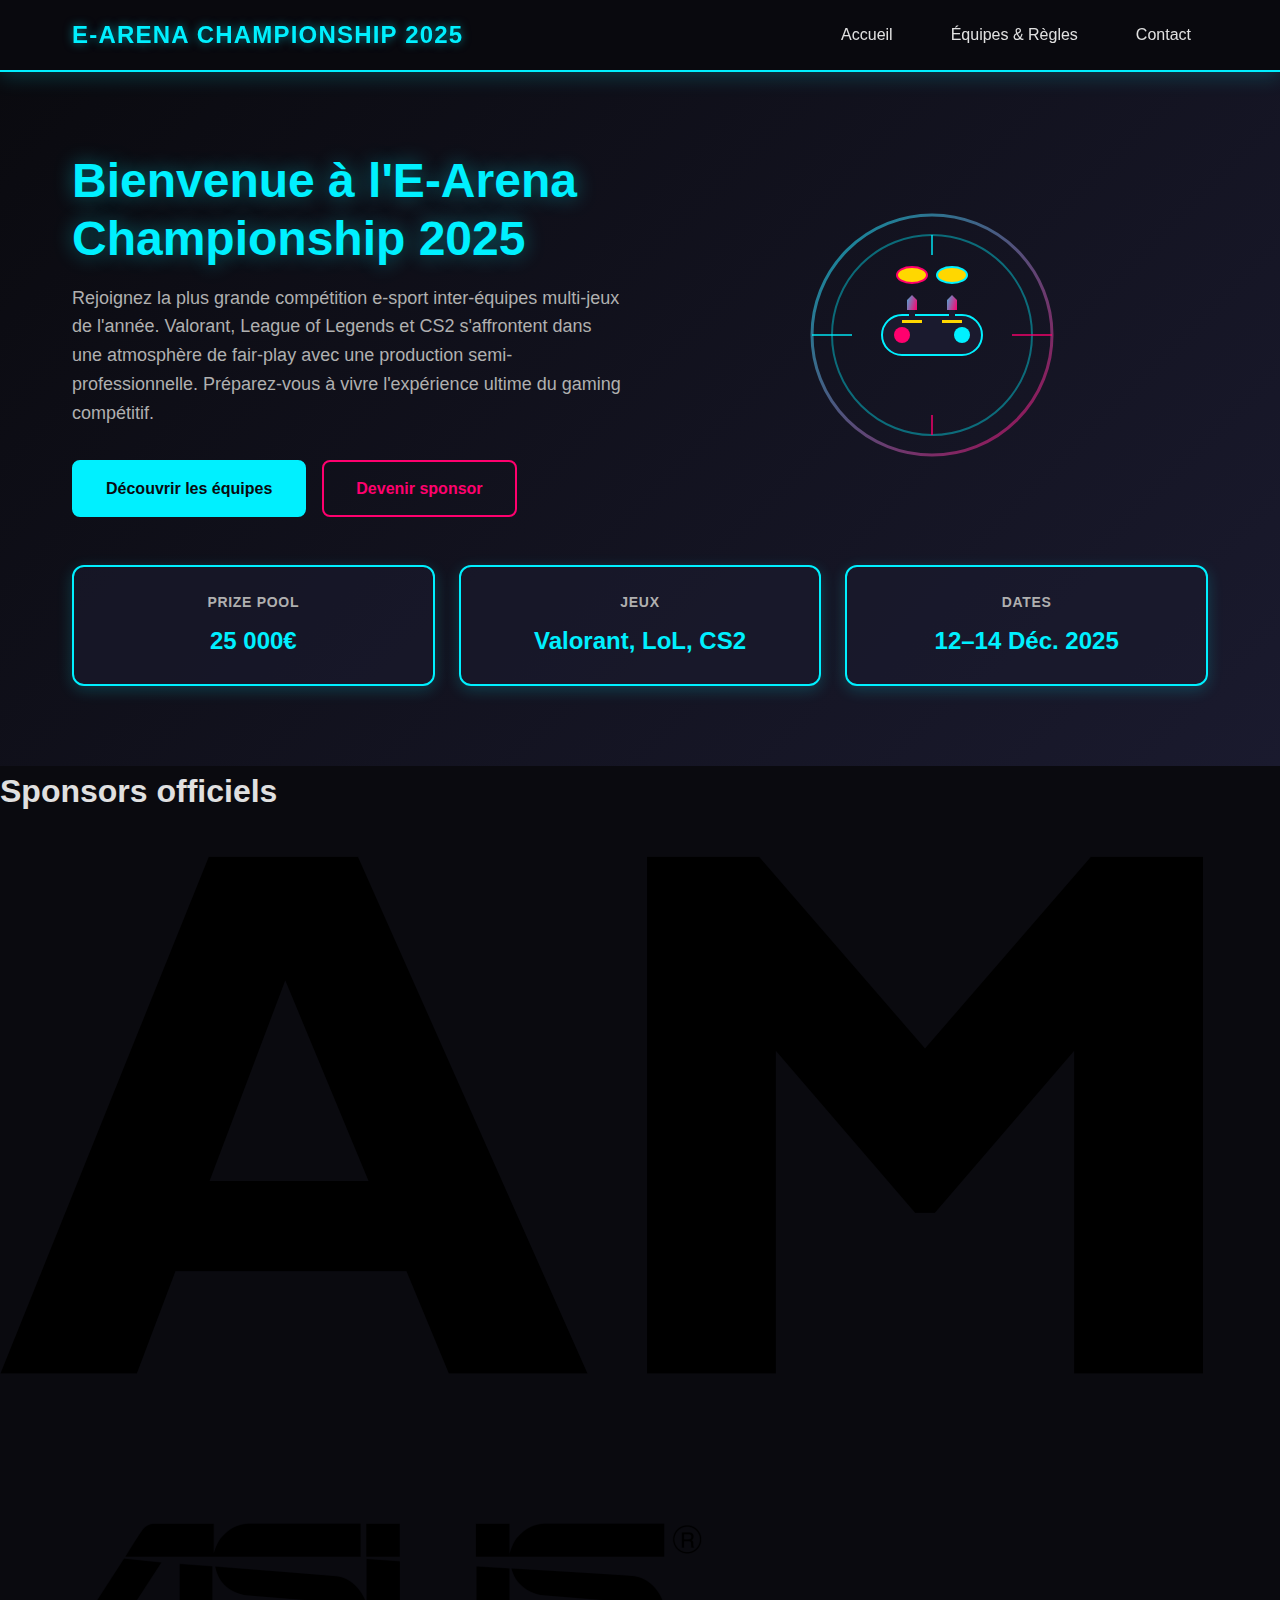
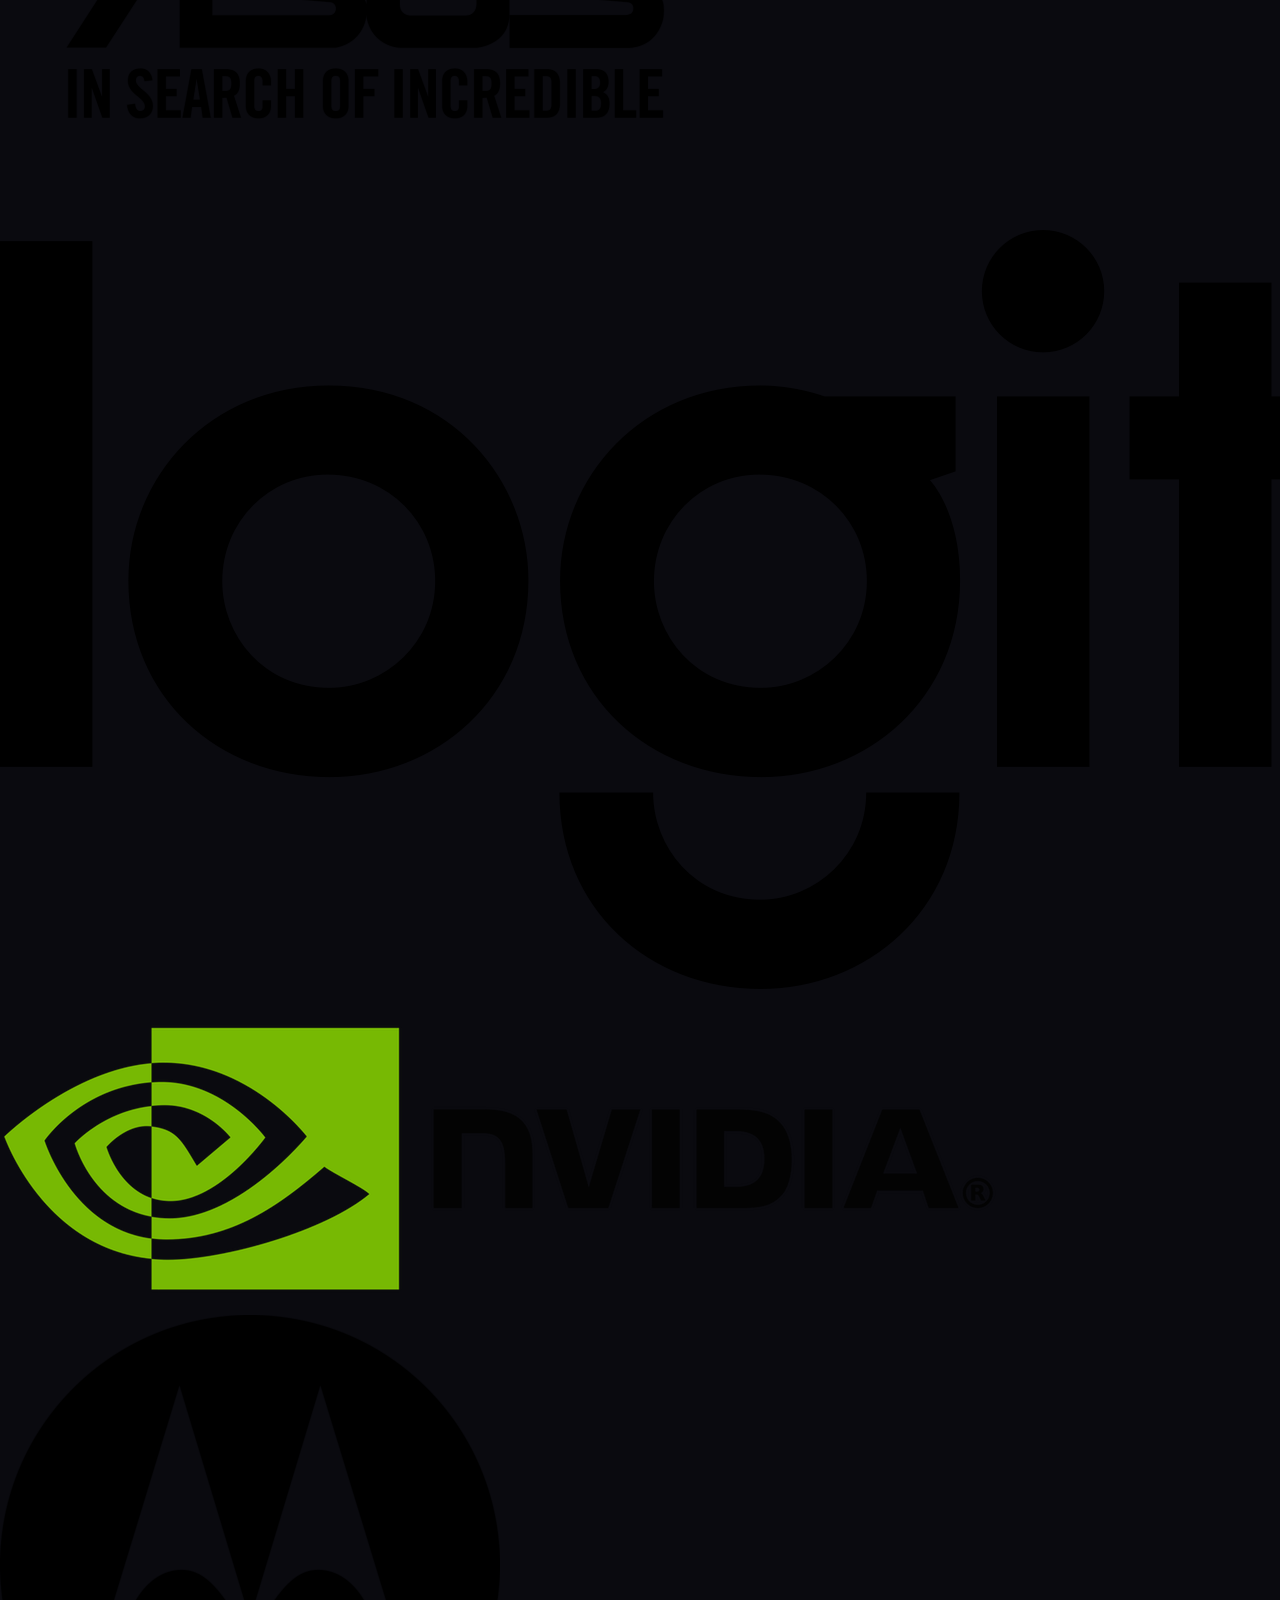
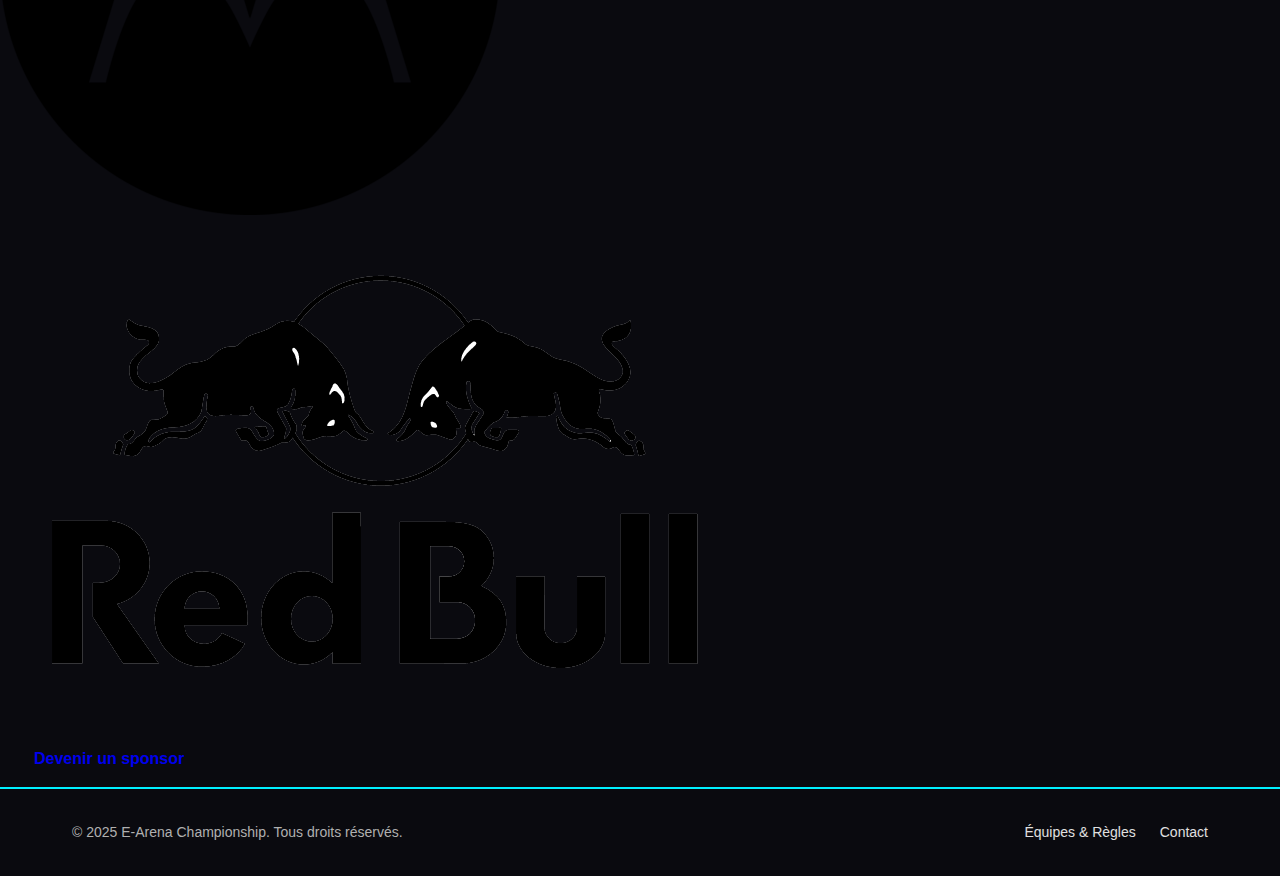
<file: index.html>
<!DOCTYPE html>
<html lang="fr">
<link>
  <meta charset="UTF-8">
  <meta name="viewport" content="width=device-width, initial-scale=1.0">
  <meta name="description" content="E-Arena Championship 2025 - Compétition e-sport inter-équipes multi-jeux avec 25 000€ de prize pool. Valorant, LoL, CS2.">
  <meta property="og:title" content="E-Arena Championship 2025">
  <meta property="og:description" content="Compétition e-sport inter-équipes multi-jeux avec esprit fair-play et production semi-pro">
  <meta property="og:type" content="website">
  <title>E-Arena Championship 2025 | Tournoi E-Sport</title>
  <link rel="stylesheet" href="styles.css">
  <link rel="icon" type="image/x-icon" href="accets/ICON.png">
</head>
<body>
  <a href="index.html" class="skip-link">Aller au contenu</a>

  <header class="header">
    <div class="container">
      <div class="header-content">
        <h1 class="logo">E-Arena Championship 2025</h1>
        <nav class="nav" aria-label="Navigation principale">
          <ul class="nav-list">
            <li><a href="index.html" class="nav-link">Accueil</a></li>
            <li><a href="teams.html" class="nav-link">Équipes & Règles</a></li>
            <li><a href="contact.html" class="nav-link">Contact</a></li>
          </ul>
        </nav>
      </div>
    </div>
  </header>

  <main id="main" tabindex="-1">
    <section id="home" class="hero">
      <div class="container">
        <div class="hero-content">
          <div class="hero-text">
            <h2 class="hero-title">Bienvenue à l'E-Arena Championship 2025</h2>
            <p class="hero-description">
              Rejoignez la plus grande compétition e-sport inter-équipes multi-jeux de l'année. 
              Valorant, League of Legends et CS2 s'affrontent dans une atmosphère de fair-play 
              avec une production semi-professionnelle. Préparez-vous à vivre l'expérience ultime du gaming compétitif.
            </p>
            <div class="hero-cta">
              <a href="teams.html" class="btn btn-primary">Découvrir les équipes</a>
              <a href="contact.html" class="btn btn-secondary">Devenir sponsor</a>
            </div>
          </div>
          <div class="hero-illustration">
            <svg viewBox="0 0 400 300" xmlns="http://www.w3.org/2000/svg" aria-hidden="true">
              <defs>
                <linearGradient id="neonGrad" x1="0%" y1="0%" x2="100%" y2="100%">
                  <stop offset="0%" style="stop-color:#00f0ff;stop-opacity:1" />
                  <stop offset="100%" style="stop-color:#ff006e;stop-opacity:1" />
                </linearGradient>
              </defs>

              <circle cx="200" cy="150" r="120" fill="none" stroke="url(#neonGrad)" stroke-width="3" opacity="0.6"/>
              <circle cx="200" cy="150" r="100" fill="none" stroke="#00f0ff" stroke-width="2" opacity="0.4"/>
                
              <rect x="150" y="130" width="100" height="40" rx="20" fill="#1a1a2e" stroke="#00f0ff" stroke-width="2"/>
              <circle cx="170" cy="150" r="8" fill="#ff006e"/>
              <circle cx="230" cy="150" r="8" fill="#00f0ff"/>
                
              <path d="M 180 90 L 180 110 L 175 115 L 175 125 L 185 125 L 185 115 L 180 110 Z" fill="url(#neonGrad)"/>
              <ellipse cx="180" cy="90" rx="15" ry="8" fill="#ffd700" stroke="#ff006e" stroke-width="2"/>
              <rect x="177" y="125" width="6" height="10" fill="#1a1a2e"/>
              <rect x="170" y="135" width="20" height="3" fill="#ffd700"/>
                
              <path d="M 220 90 L 220 110 L 215 115 L 215 125 L 225 125 L 225 115 L 220 110 Z" fill="url(#neonGrad)"/>
              <ellipse cx="220" cy="90" rx="15" ry="8" fill="#ffd700" stroke="#00f0ff" stroke-width="2"/>
              <rect x="217" y="125" width="6" height="10" fill="#1a1a2e"/>
              <rect x="210" y="135" width="20" height="3" fill="#ffd700"/>
                
              <line x1="80" y1="150" x2="120" y2="150" stroke="#00f0ff" stroke-width="2" opacity="0.7"/>
              <line x1="280" y1="150" x2="320" y2="150" stroke="#ff006e" stroke-width="2" opacity="0.7"/>
              <line x1="200" y1="50" x2="200" y2="70" stroke="#00f0ff" stroke-width="2" opacity="0.7"/>
              <line x1="200" y1="230" x2="200" y2="250" stroke="#ff006e" stroke-width="2" opacity="0.7"/>
            </svg>
          </div>
        </div>

        <div class="highlights">
          <article class="highlight-card">
            <h3 class="highlight-title">Prize Pool</h3>
            <p class="highlight-value">25 000€</p>
          </article>
          <article class="highlight-card">
            <h3 class="highlight-title">Jeux</h3>
            <p class="highlight-value">Valorant, LoL, CS2</p>
          </article>
          <article class="highlight-card">
            <h3 class="highlight-title">Dates</h3>
            <p class="highlight-value">12–14 Déc. 2025</p>
          </article>
        </div>
      </div>
    </section>
    <section id="Sponsors-officiels" class="sponsors">
        <h1>Sponsors officiels</h1>
        <ul class="sponsors-list">
            <li><img src="assets/amd.png" alt="AMD logo"></li>
            <li><img src="assets/asus.png" alt="ASUS logo"></li>
            <li><img src="assets/logitech.png" alt="LOGITECH logo"></li>
            <li><img src="assets/nvidia.png" alt="NVIDIA logo"></li>
            <li><img src="assets/motorola.png"  alt="MOTOROLA logo"></li>
            <li><img src="assets/redbull.png" alt="RED BULL LOGO"></li>
        </ul>
        <a href="contact.html#contact" class="btn">Devenir un sponsor</a>
    </section>
  </main>

  <footer class="footer">
    <div class="container">
      <div class="footer-content">
        <p class="footer-copyright">&copy; 2025 E-Arena Championship. Tous droits réservés.</p>
        <nav class="footer-nav" aria-label="Navigation secondaire">
          <a href="teams.html" class="footer-link">Équipes & Règles</a>
          <a href="contact.html" class="footer-link">Contact</a>
        </nav>
      </div>
    </div>
  </footer>
</body>
</html>
</file>
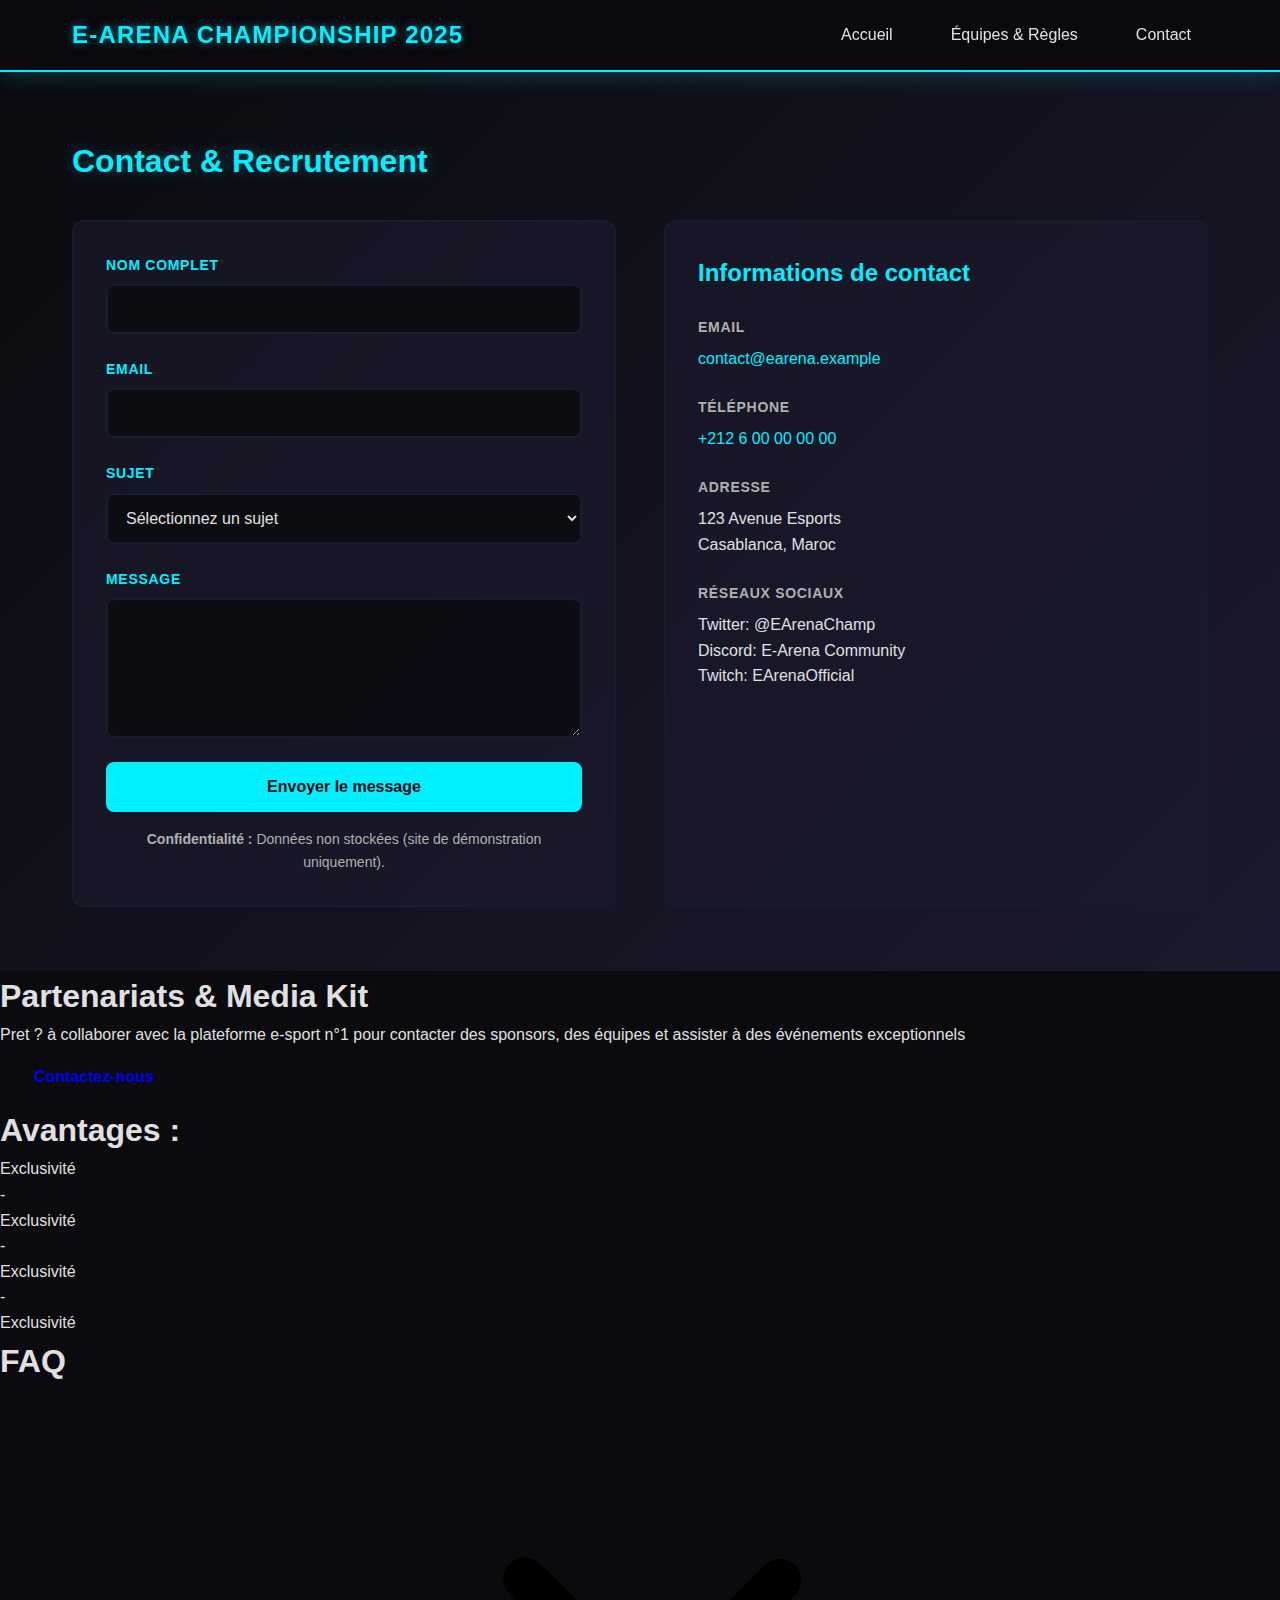
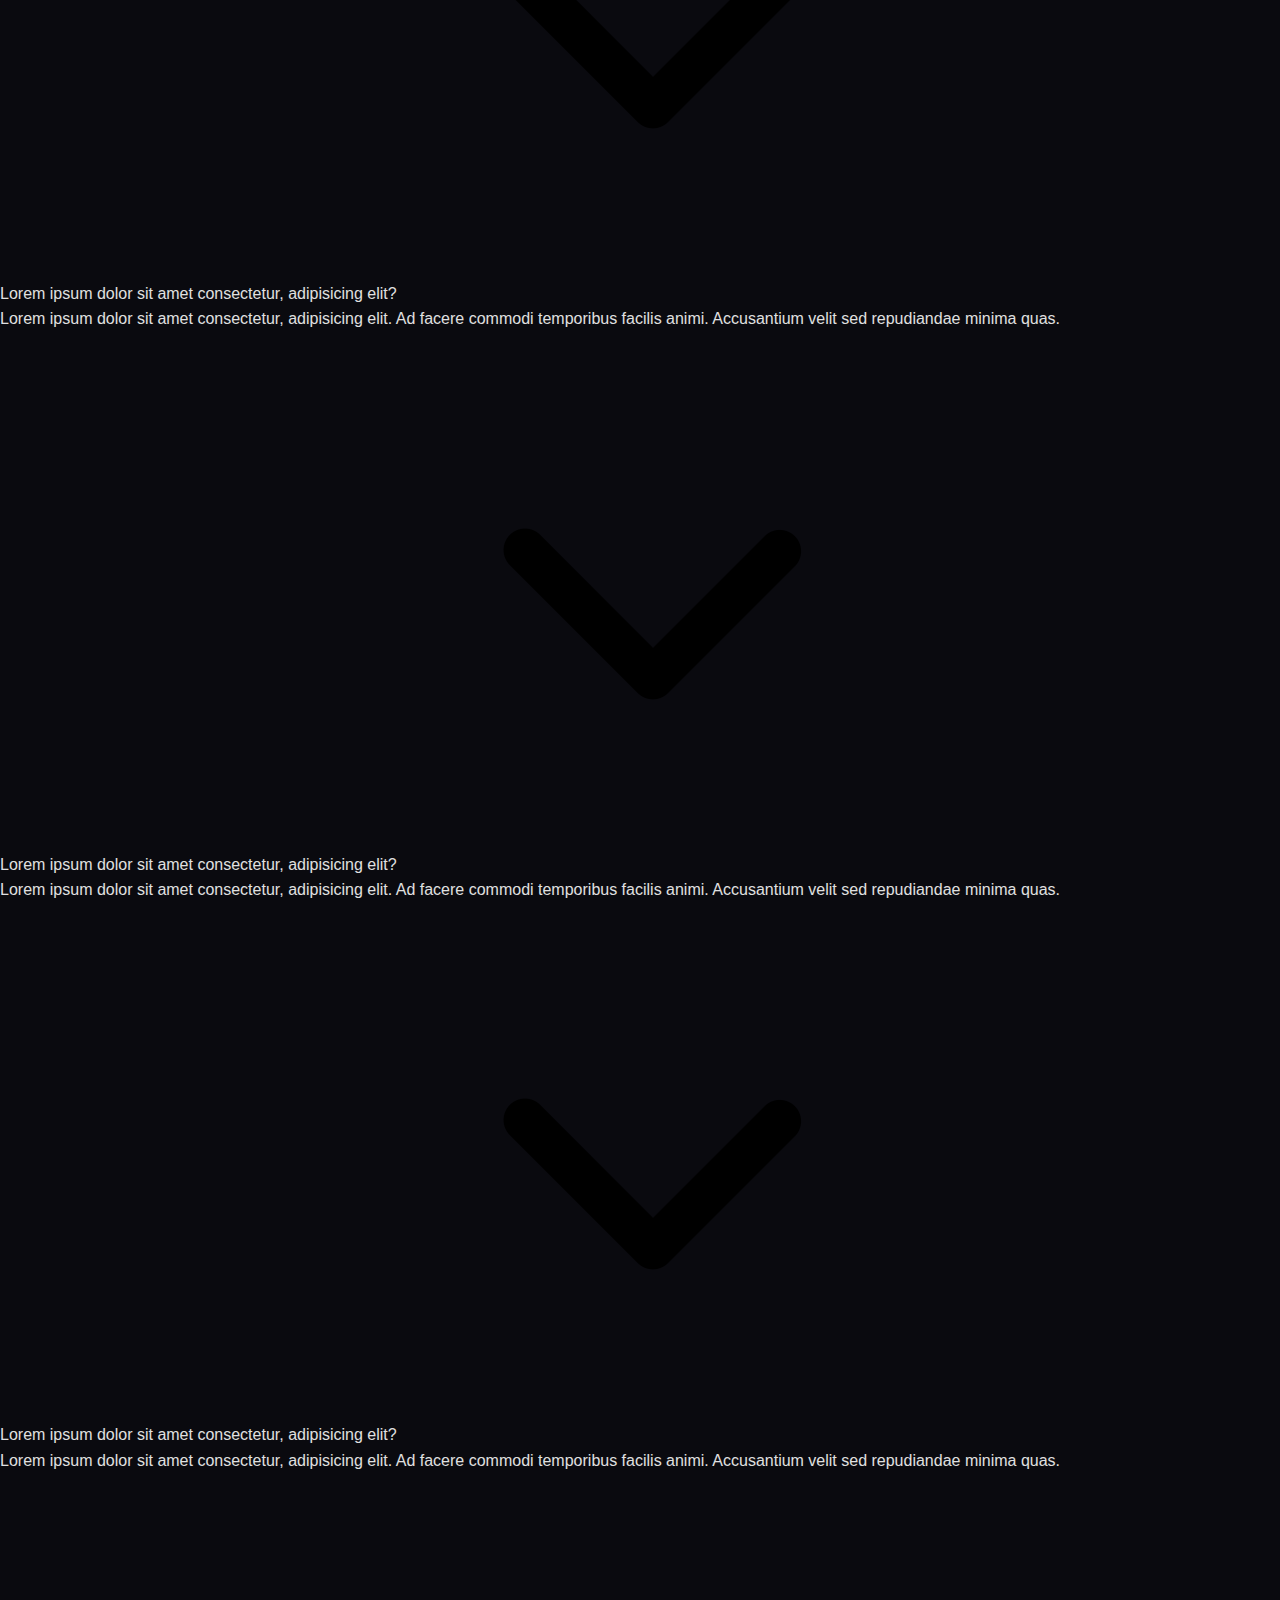
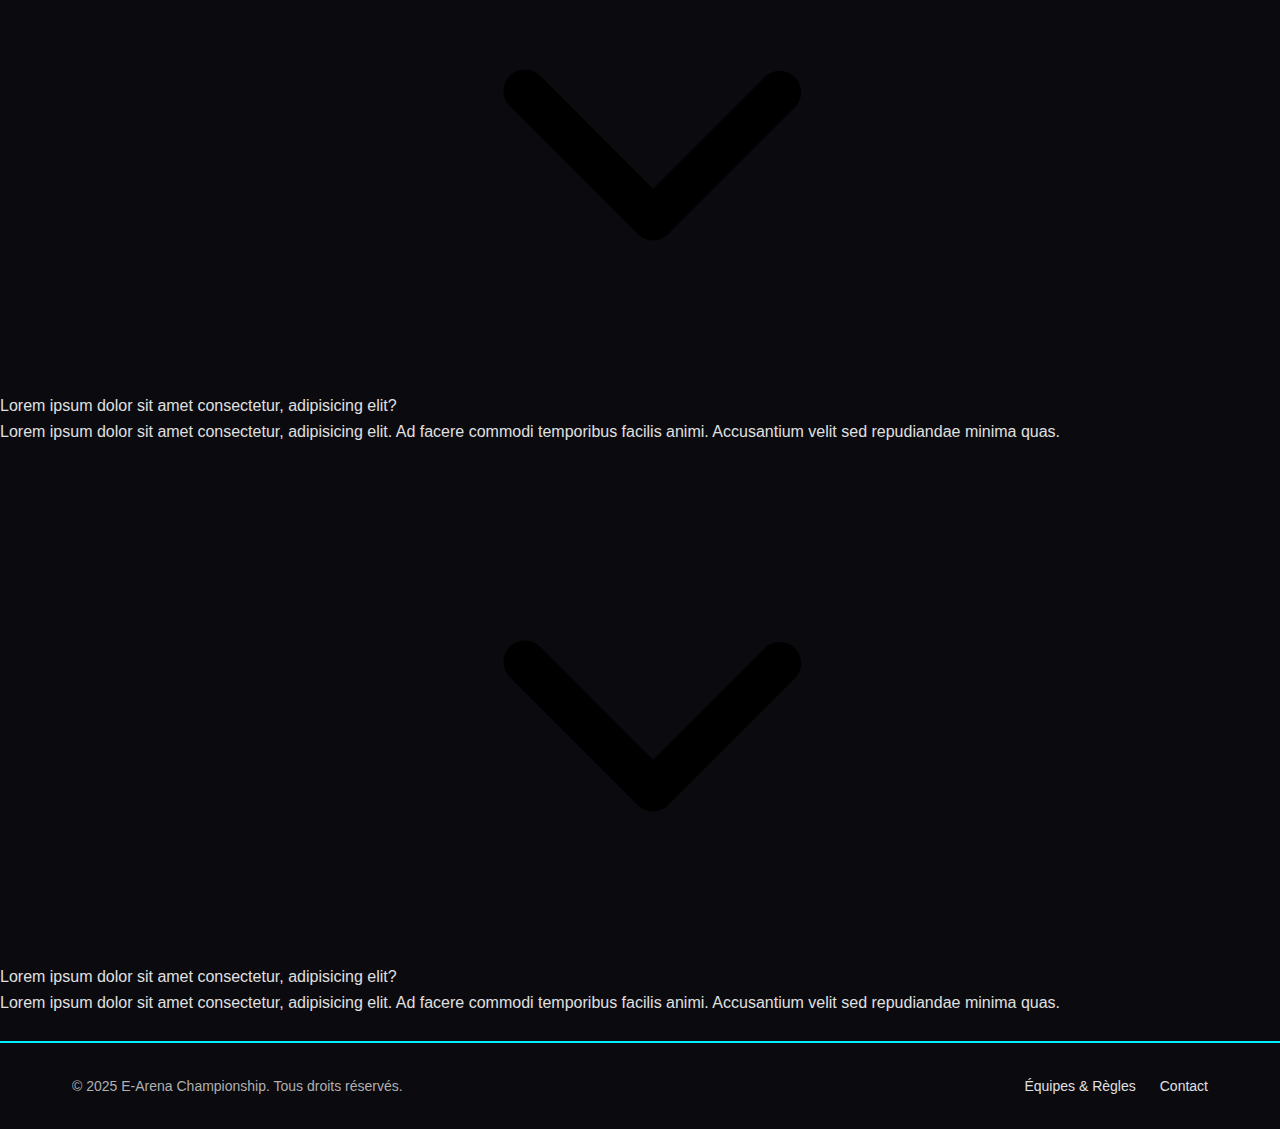
<file: contact.html>
<!DOCTYPE html>
<html lang="fr">
<head>
  <meta charset="UTF-8">
  <meta name="viewport" content="width=device-width, initial-scale=1.0">
  <meta name="description" content="E-Arena Championship 2025 - Compétition e-sport inter-équipes multi-jeux avec 25 000€ de prize pool. Valorant, LoL, CS2.">
  <meta property="og:title" content="E-Arena Championship 2025">
  <meta property="og:description" content="Compétition e-sport inter-équipes multi-jeux avec esprit fair-play et production semi-pro">
  <meta property="og:type" content="website">
  <title>E-Arena Championship 2025 | Tournoi E-Sport | Contact</title>
  <link rel="stylesheet" href="styles.css">
  <link rel="icon" type="image/x-icon" href="accets/ICON.png">
</head>
<body>
  <a href="index.html" class="skip-link">Aller au contenu</a>

  <header class="header">
    <div class="container">
      <div class="header-content">
        <h1 class="logo">E-Arena Championship 2025</h1>
        <nav class="nav" aria-label="Navigation principale">
          <ul class="nav-list">
            <li><a href="index.html" class="nav-link">Accueil</a></li>
            <li><a href="teams.html" class="nav-link">Équipes & Règles</a></li>
            <li><a href="contact.html" class="nav-link">Contact</a></li>
          </ul>
        </nav>
      </div>
    </div>
  </header>

  <main id="main" tabindex="-1">
    <section id="contact" class="contact-section">
      <div class="container">
        <h2 class="section-title">Contact & Recrutement</h2>
        
        <div class="contact-layout">
          <div class="contact-form-wrapper">
            <form class="contact-form" action="#" method="post">
              <div class="form-group">
                <label for="name" class="form-label">Nom complet</label>
                <input type="text" id="name" name="name" class="form-input" required>
              </div>

              <div class="form-group">
                <label for="email" class="form-label">Email</label>
                <input type="email" id="email" name="email" class="form-input" required>
              </div>

              <div class="form-group">
                <label for="subject" class="form-label">Sujet</label>
                <select id="subject" name="subject" class="form-select" required>
                  <option value="">Sélectionnez un sujet</option>
                  <option value="recrutement">Recrutement</option>
                  <option value="sponsoring">Sponsoring</option>
                  <option value="info">Info Tournoi</option>
                </select>
              </div>

              <div class="form-group">
                <label for="message" class="form-label">Message</label>
                <textarea id="message" name="message" class="form-textarea" rows="6" required></textarea>
              </div>

              <button type="submit" class="btn btn-primary btn-full">Envoyer le message</button>
            </form>

            <p class="privacy-notice">
              <strong>Confidentialité :</strong> Données non stockées (site de démonstration uniquement).
            </p>
          </div>

          <div class="contact-info">
            <h3 class="contact-info-title">Informations de contact</h3>
            
            <div class="contact-item">
              <h4 class="contact-item-label">Email</h4>
              <p class="contact-item-value">
                <a href="mailto:contact@earena.example">contact@earena.example</a>
              </p>
            </div>

            <div class="contact-item">
              <h4 class="contact-item-label">Téléphone</h4>
              <p class="contact-item-value">
                <a href="tel:+212600000000">+212 6 00 00 00 00</a>
              </p>
            </div>

            <div class="contact-item">
              <h4 class="contact-item-label">Adresse</h4>
              <address class="contact-item-value">
                123 Avenue Esports<br>
                Casablanca, Maroc
              </address>
            </div>

            <div class="contact-item">
              <h4 class="contact-item-label">Réseaux sociaux</h4>
              <p class="contact-item-value">
                Twitter: @EArenaChamp<br>
                Discord: E-Arena Community<br>
                Twitch: EArenaOfficial
              </p>
            </div>
          </div>
        </div>
      </div>
    </section>

    <div class="bg">
    <section class="partenariats" id="Partenariats">    
      <div class="CTA">
        <div>
          <h1>Partenariats <span>&</span> Media Kit</h1>
          <p><span>Pret ?</span> à collaborer avec la plateforme e-sport n°1 pour contacter des sponsors, des équipes et assister à des événements exceptionnels</p>
          <a href="#contact" class="btn">Contactez-nous</a>
        </div>
        <div class="avantage" >
          <h1>Avantages <span>:</span></h1>
          <ul aria-label="liste des avantages acquis après colab">
            <li><p><span></span> Exclusivité</p></li>
            <li aria-hidden="true"><span>-</span></li>
            <li><p><span></span> Exclusivité</p></li>
            <li aria-hidden="true"><span>-</span></li>
            <li><p><span></span> Exclusivité</p></li>
            <li aria-hidden="true"><span>-</span></li>
            <li><p><span></span> Exclusivité</p></li>
          </ul>
        </div>
      </div>
    </section>

    <section class="FAQ" id="FAQ">
      <h1>FAQ</h1>
      <ul aria-label="list des questionss et reponses">
        <li>
          <div>
            <p>Lorem ipsum dolor sit amet consectetur, adipisicing elit?<span tabindex="0"><img src="assets/down.png" alt="arrow to slide the accordion"></span></p>
            <p>Lorem ipsum dolor sit amet consectetur, adipisicing elit. Ad facere commodi temporibus facilis animi. Accusantium velit sed repudiandae minima quas.</p>
          </div>
        </li>
        <li aria-hidden="true"><div class="line" ></div></li>
        <li>
          <div>
            <p>Lorem ipsum dolor sit amet consectetur, adipisicing elit?<span tabindex="0"><img src="assets/down.png" alt="arrow to slide the accordion"></span></p>
            <p>Lorem ipsum dolor sit amet consectetur, adipisicing elit. Ad facere commodi temporibus facilis animi. Accusantium velit sed repudiandae minima quas.</p>
          </div>
        </li>
        <li aria-hidden="true"><div class="line" ></div></li>
        <li>
          <div>
            <p>Lorem ipsum dolor sit amet consectetur, adipisicing elit?<span tabindex="0"><img src="assets/down.png" alt="arrow to slide the accordion"></span></p>
            <p>Lorem ipsum dolor sit amet consectetur, adipisicing elit. Ad facere commodi temporibus facilis animi. Accusantium velit sed repudiandae minima quas.</p>
          </div>
        </li>
        <li aria-hidden="true"><div class="line" ></div></li>
        <li>
          <div>
            <p >Lorem ipsum dolor sit amet consectetur, adipisicing elit?<span tabindex="0"><img src="assets/down.png" alt="arrow to slide the accordion"></span></p>
            <p>Lorem ipsum dolor sit amet consectetur, adipisicing elit. Ad facere commodi temporibus facilis animi. Accusantium velit sed repudiandae minima quas.</p>
          </div>
        </li>
        <li aria-hidden="true"><div class="line" ></div></li>
        <li>
          <div>
            <p >Lorem ipsum dolor sit amet consectetur, adipisicing elit?<span tabindex="0"><img src="assets/down.png" alt="arrow to slide the accordion"></span></p>
            <p>Lorem ipsum dolor sit amet consectetur, adipisicing elit. Ad facere commodi temporibus facilis animi. Accusantium velit sed repudiandae minima quas.</p>
          </div>
        </li>
        <li aria-hidden="true"><div class="line" ></div></li>
 
      </ul>
    </section>
  </div>
  </main>

  <footer class="footer">
    <div class="container">
      <div class="footer-content">
        <p class="footer-copyright">&copy; 2025 E-Arena Championship. Tous droits réservés. </p>
        <nav class="footer-nav" aria-label="Navigation secondaire">
          <a href="teams.html" class="footer-link">Équipes & Règles</a>
          <a href="contact.html" class="footer-link">Contact</a>
        </nav>
      </div>
    </div>
  </footer>
</body>
</html>
</file>
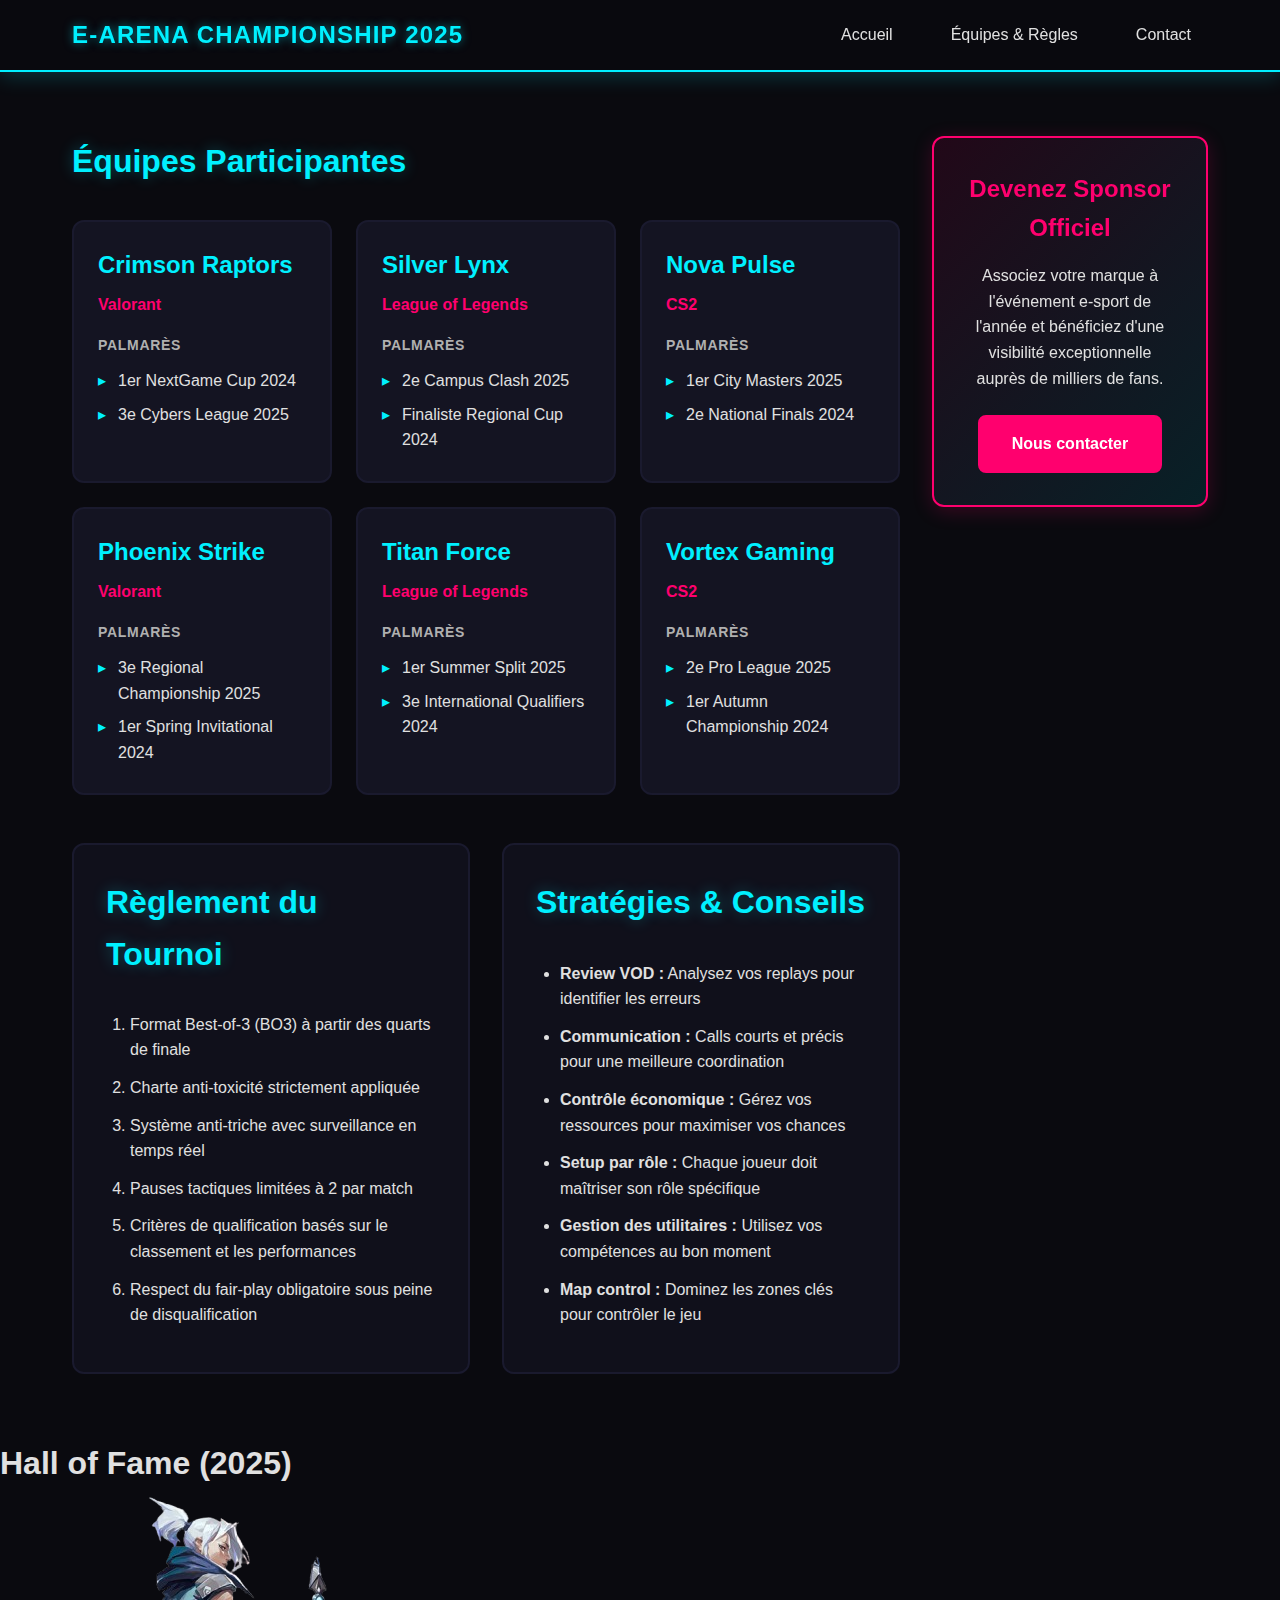
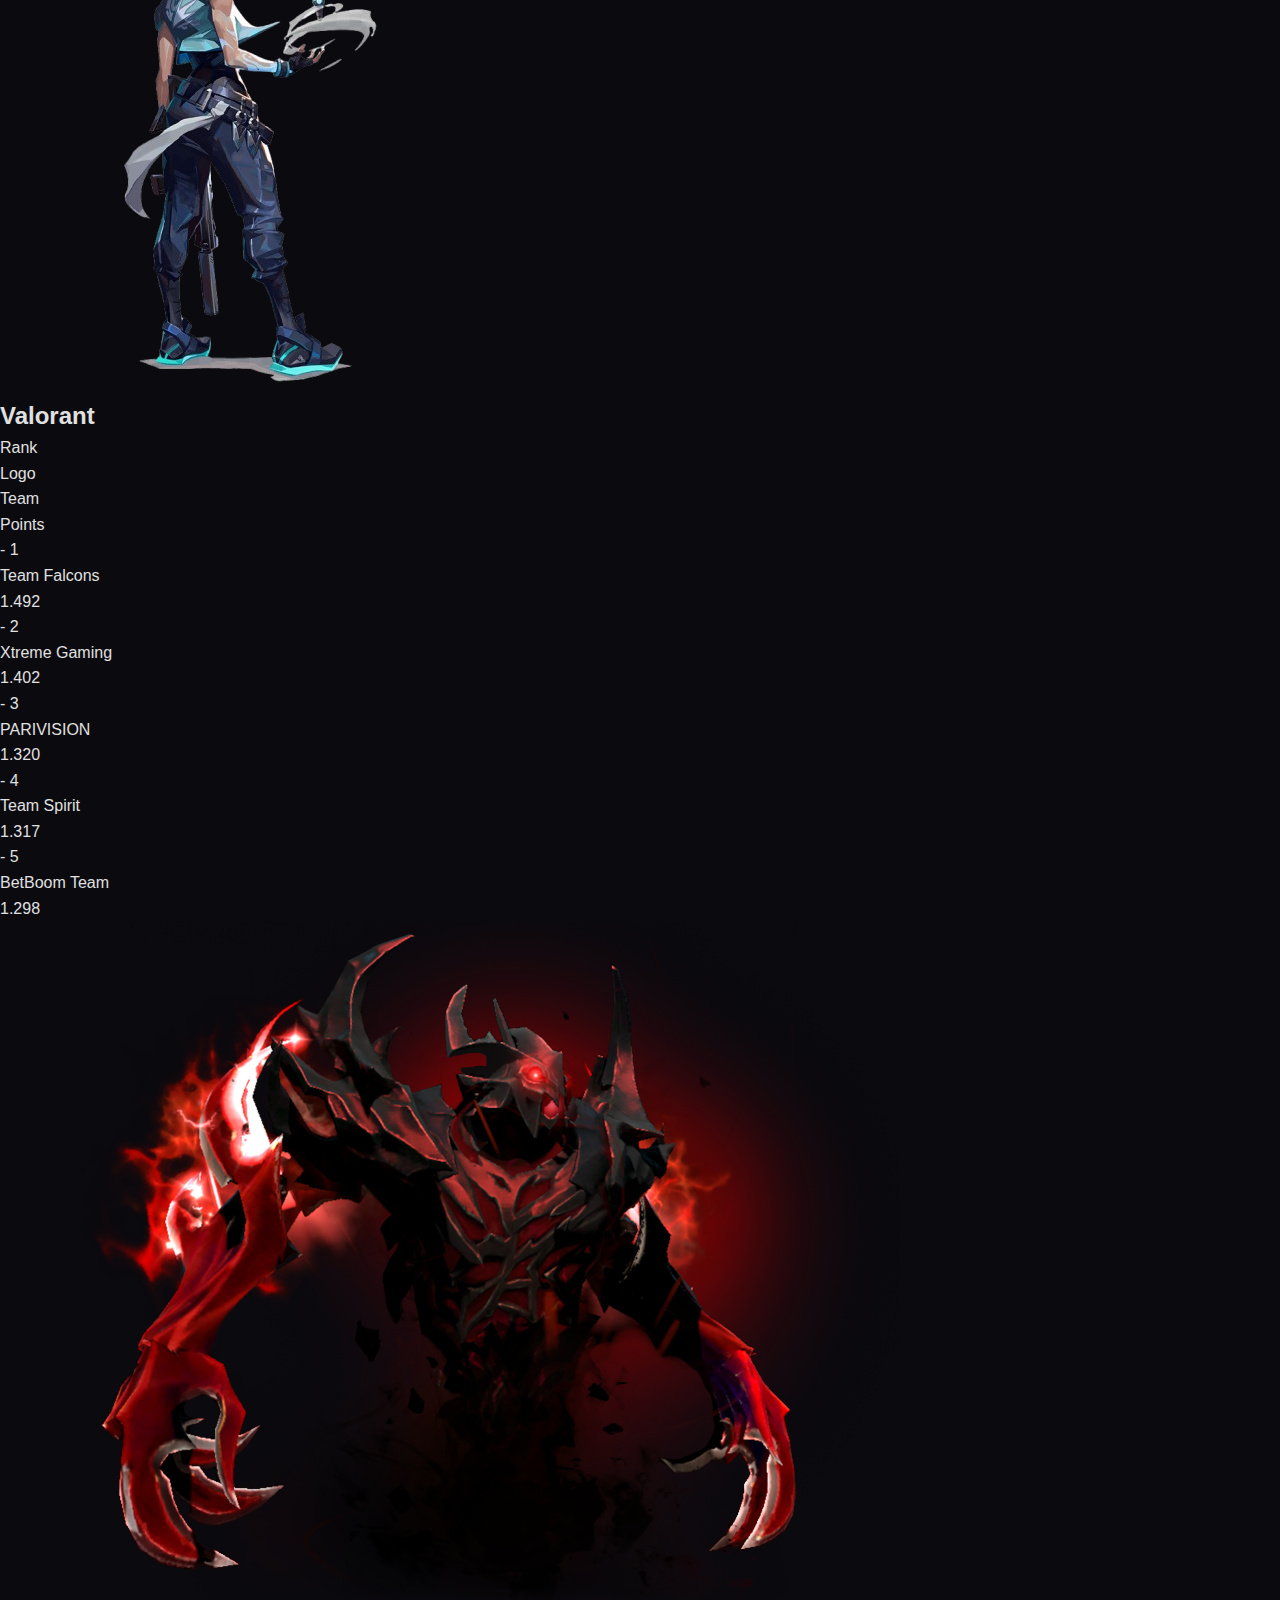
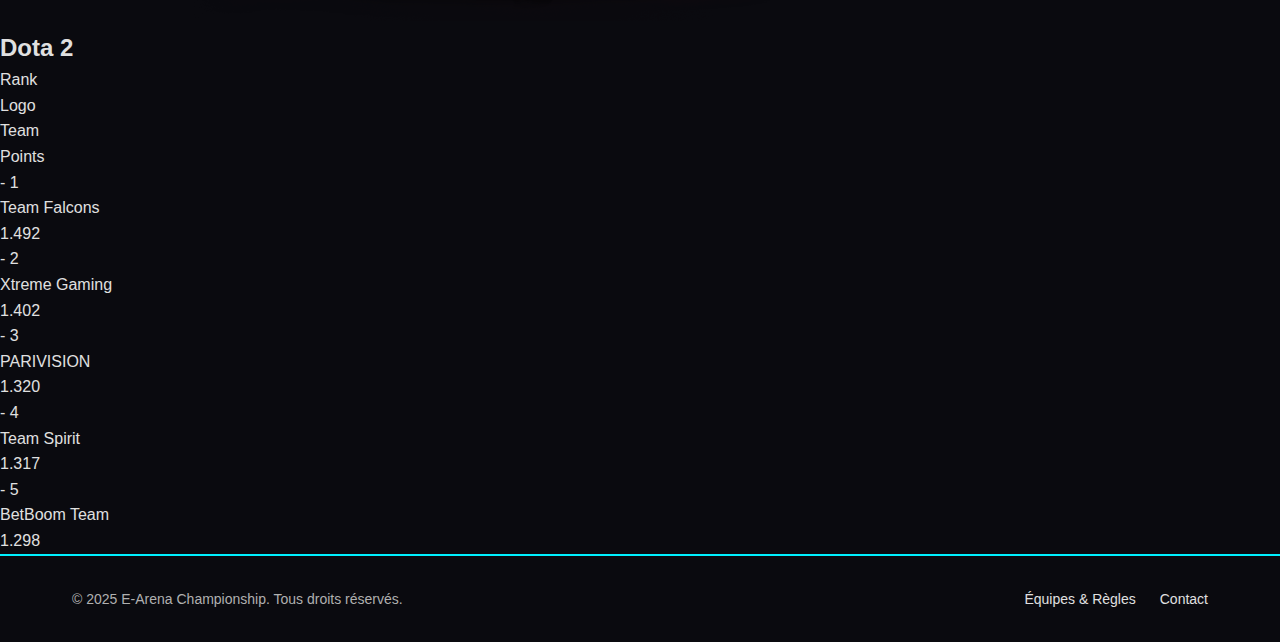
<file: teams.html>
<!DOCTYPE html>
<html lang="fr">
<head>
  <meta charset="UTF-8">
  <meta name="viewport" content="width=device-width, initial-scale=1.0">
  <meta name="description" content="E-Arena Championship 2025 - Compétition e-sport inter-équipes multi-jeux avec 25 000€ de prize pool. Valorant, LoL, CS2.">
  <meta property="og:title" content="E-Arena Championship 2025">
  <meta property="og:description" content="Compétition e-sport inter-équipes multi-jeux avec esprit fair-play et production semi-pro">
  <meta property="og:type" content="website">
  <title>E-Arena Championship 2025 | Tournoi E-Sport</title>
  <link rel="stylesheet" href="styles.css">
  <link rel="icon" type="image/x-icon" href="assets/ICON.png" >
</head>
<body>
  <a href="index.html" class="skip-link">Aller au contenu</a>

  <header class="header">
    <div class="container">
      <div class="header-content">
        <h1 class="logo">E-Arena Championship 2025</h1>
        <nav class="nav" aria-label="Navigation principale">
          <ul class="nav-list">
            <li><a href="index.html" class="nav-link">Accueil</a></li>
            <li><a href="teams.html" class="nav-link">Équipes & Règles</a></li>
            <li><a href="contact.html" class="nav-link">Contact</a></li>
          </ul>
        </nav>
      </div>
    </div>
  </header>

  <main id="main" tabindex="-1">
    <section id="teams" class="teams-section">
      <div class="container">
        <div class="teams-layout">
          <div class="teams-main">
            <h2 class="section-title">Équipes Participantes</h2>
            <div class="teams-grid">
              <article class="team-card">
                <h3 class="team-name">Crimson Raptors</h3>
                <p class="team-game">Valorant</p>
                <h4 class="team-achievements-title">Palmarès</h4>
                <ul class="team-achievements">
                  <li>1er NextGame Cup 2024</li>
                  <li>3e Cybers League 2025</li>
                </ul>
              </article>

              <article class="team-card">
                <h3 class="team-name">Silver Lynx</h3>
                <p class="team-game">League of Legends</p>
                <h4 class="team-achievements-title">Palmarès</h4>
                <ul class="team-achievements">
                  <li>2e Campus Clash 2025</li>
                  <li>Finaliste Regional Cup 2024</li>
                </ul>
              </article>

              <article class="team-card">
                <h3 class="team-name">Nova Pulse</h3>
                <p class="team-game">CS2</p>
                <h4 class="team-achievements-title">Palmarès</h4>
                <ul class="team-achievements">
                  <li>1er City Masters 2025</li>
                  <li>2e National Finals 2024</li>
                </ul>
              </article>

              <article class="team-card">
                <h3 class="team-name">Phoenix Strike</h3>
                <p class="team-game">Valorant</p>
                <h4 class="team-achievements-title">Palmarès</h4>
                <ul class="team-achievements">
                  <li>3e Regional Championship 2025</li>
                  <li>1er Spring Invitational 2024</li>
                </ul>
              </article>

              <article class="team-card">
                <h3 class="team-name">Titan Force</h3>
                <p class="team-game">League of Legends</p>
                <h4 class="team-achievements-title">Palmarès</h4>
                <ul class="team-achievements">
                  <li>1er Summer Split 2025</li>
                  <li>3e International Qualifiers 2024</li>
                </ul>
              </article>

              <article class="team-card">
                <h3 class="team-name">Vortex Gaming</h3>
                <p class="team-game">CS2</p>
                <h4 class="team-achievements-title">Palmarès</h4>
                <ul class="team-achievements">
                  <li>2e Pro League 2025</li>
                  <li>1er Autumn Championship 2024</li>
                </ul>
              </article>
            </div>

            <div class="rules-strategies">
              <div class="rules-block">
                <h2 class="section-title">Règlement du Tournoi</h2>
                <ol class="rules-list">
                  <li>Format Best-of-3 (BO3) à partir des quarts de finale</li>
                  <li>Charte anti-toxicité strictement appliquée</li>
                  <li>Système anti-triche avec surveillance en temps réel</li>
                  <li>Pauses tactiques limitées à 2 par match</li>
                  <li>Critères de qualification basés sur le classement et les performances</li>
                  <li>Respect du fair-play obligatoire sous peine de disqualification</li>
                </ol>
              </div>

              <div class="strategies-block">
                <h2 class="section-title">Stratégies & Conseils</h2>
                <ul class="strategies-list">
                  <li><strong>Review VOD :</strong> Analysez vos replays pour identifier les erreurs</li>
                  <li><strong>Communication :</strong> Calls courts et précis pour une meilleure coordination</li>
                  <li><strong>Contrôle économique :</strong> Gérez vos ressources pour maximiser vos chances</li>
                  <li><strong>Setup par rôle :</strong> Chaque joueur doit maîtriser son rôle spécifique</li>
                  <li><strong>Gestion des utilitaires :</strong> Utilisez vos compétences au bon moment</li>
                  <li><strong>Map control :</strong> Dominez les zones clés pour contrôler le jeu</li>
                </ul>
              </div>
            </div>
          </div>

          <aside class="sponsor-aside">
            <div class="sponsor-card">
              <h3 class="sponsor-title">Devenez Sponsor Officiel</h3>
              <p class="sponsor-text">
                Associez votre marque à l'événement e-sport de l'année et bénéficiez d'une visibilité exceptionnelle auprès de milliers de fans.
              </p>
              <a href="contact.html" class="btn btn-accent" style="margin: auto;">Nous contacter</a>
            </div>
          </aside>
        </div>
      </div>
    </section>
    <section id="Hall-of-Fame" class="hall">
      <h1>Hall of Fame<span class="year"> (2025)</span></h1>
      
      <div class="rank-devider">
        <div class="game-rank" id="valorant-rank" aria-label="valorant game partition">
            <img src="assets/valorant-ch.png" alt="valorant character">
            <h2>Valorant</h2>
          <ul class="rank-list" aria-label="valorant teams rank">
            <li>
              <div class="rank-details">
                <p class="rank-col">Rank</p>
                <p class="logo-col">Logo</p>
                <p class="team-col">Team </p>
                <p class="points-col">Points</p>
              </div>
            </li>
            <li>
              <div class="rank-details">
                <p aria-hidden="true"><span>- </span>1</p>
                <div class="round-logo"></div>
                <p aria-label="team name">Team Falcons</p>
                <p>1.492</p>
              </div>
            </li>
            <li>
              <div class="rank-details">
                <p aria-hidden="true"><span>- </span>2</p>
                <div class="round-logo"></div>
                <p aria-label="team name">Xtreme Gaming</p>
                <p>1.402</p>
              </div>
            </li>
            <li>
              <div class="rank-details">
                <p aria-hidden="true"><span>- </span>3</p>
                <div class="round-logo"></div>
                <p aria-label="team name">PARIVISION</p>
                <p>1.320</p>
              </div>
            </li>
            <li>
              <div class="rank-details">
                <p aria-hidden="true"><span>- </span>4</p>
                <div class="round-logo"></div>
                <p aria-label="team name">Team Spirit</p>
                <p>1.317</p>
              </div>
            </li>
            <li>
              <div class="rank-details">
                <p aria-hidden="true"><span>- </span>5</p>
                <div class="round-logo"></div>
                <p >BetBoom Team</p>
                <p>1.298</p>
              </div>
            </li>
          </ul>
        </div>
    
        <div class="game-rank" id="dota2-rank" aria-label="dota 2 game partition">
              <img src="assets/dota2-ch.png" alt="valorant character">
              <h2>Dota 2</h2>
            <ul class="rank-list" aria-label="dota 2 treams rank">
                <li>
                  <div class="rank-details">
                    <p class="rank-col">Rank</p>
                    <p class="logo-col">Logo</p>
                    <p class="team-col">Team</p>
                    <p class="points-col">Points</p>
                  </div>
                </li>
              <li>
                <div class="rank-details">
                  <p aria-hidden="true"><span>- </span>1</p>
                  <div class="round-logo" aria-label="team logo"></div>
                  <p >Team Falcons</p>
                  <p>1.492</p>
                </div>
              </li>
              <li>
                <div class="rank-details">
                  <p aria-hidden="true"><span>- </span>2</p>
                  <div class="round-logo" aria-label="team logo"></div>
                  <p >Xtreme Gaming</p>
                  <p>1.402</p>
                </div>
              </li>
              <li>
                <div class="rank-details">
                  <p aria-hidden="true"><span>- </span>3</p>
                  <div class="round-logo" aria-label="team logo"></div>
                  <p >PARIVISION</p>
                  <p>1.320</p>
                </div>
              </li>
              <li>
                <div class="rank-details">
                  <p aria-hidden="true"><span>- </span>4</p>
                  <div class="round-logo" aria-label="team logo"></div>
                  <p >Team Spirit</p>
                  <p>1.317</p>
                </div>
              </li>
              <li>
                <div class="rank-details">
                  <p aria-hidden="true"><span>- </span>5</p>
                  <div class="round-logo" aria-label="team logo"></div>
                  <p >BetBoom Team</p>
                  <p>1.298</p>
                </div>
              </li>
            </ul>
        </div>

      </div>
      </section>
  </main>

  <footer class="footer">
    <div class="container">
      <div class="footer-content">
        <p class="footer-copyright">&copy; 2025 E-Arena Championship. Tous droits réservés.</p>
        <nav class="footer-nav" aria-label="Navigation secondaire">
          <a href="teams.html" class="footer-link">Équipes & Règles</a>
          <a href="contact.html" class="footer-link">Contact</a>
        </nav>
      </div>
    </div>
  </footer>
</body>
</html>
</file>
<file: styles.css>
/* ===== RESET & BASE ===== */
* {
  margin: 0;
  padding: 0;
  box-sizing: border-box;
}

html {
  scroll-behavior: smooth;
}

body {
  font-family: -apple-system, BlinkMacSystemFont, "Segoe UI", Roboto, "Helvetica Neue", Arial, sans-serif;
  line-height: 1.6;
  color: #e0e0e0;
  background-color: #0a0a0f;
  min-height: 100vh;
}

/* ===== SKIP LINK ===== */
.skip-link {
  position: absolute;
  top: -100px;
  left: 0;
  background: #00f0ff;
  color: #0a0a0f;
  padding: 0.75rem 1.5rem;
  text-decoration: none;
  font-weight: 600;
  z-index: 1000;
  border-radius: 0 0 0.5rem 0;
}

.skip-link:focus {
  top: 0;
  outline: 3px solid #ff006e;
  outline-offset: 2px;
}

/* ===== CONTAINER ===== */
.container {
  width: 100%;
  max-width: 1200px;
  margin: 0 auto;
  padding: 0 1rem;
}

/* ===== HEADER ===== */
.header {
  position: sticky;
  top: 0;
  background: rgba(10, 10, 15, 0.95);
  backdrop-filter: blur(10px);
  border-bottom: 2px solid #00f0ff;
  z-index: 100;
  box-shadow: 0 4px 20px rgba(0, 240, 255, 0.2);
}

.header-content {
  display: flex;
  flex-direction: column;
  align-items: center;
  padding: 1rem 0;
  gap: 1rem;
}

.logo {
  font-size: 1.25rem;
  font-weight: 700;
  color: #00f0ff;
  text-transform: uppercase;
  letter-spacing: 0.05em;
  text-shadow: 0 0 10px rgba(0, 240, 255, 0.5);
}

.nav-list {
  display: flex;
  list-style: none;
  gap: 1.5rem;
  flex-wrap: wrap;
  justify-content: center;
}

.nav-link {
  color: #e0e0e0;
  text-decoration: none;
  font-weight: 500;
  padding: 0.5rem 1rem;
  border-radius: 0.25rem;
  transition: all 0.3s ease;
  border: 1px solid transparent;
}

.nav-link:hover {
  color: #00f0ff;
  border-color: #00f0ff;
  background: rgba(0, 240, 255, 0.1);
}

.nav-link:focus {
  outline: 2px solid #00f0ff;
  outline-offset: 2px;
}

/* ===== HERO SECTION ===== */
.hero {
  padding: 3rem 0;
  background: linear-gradient(135deg, #0a0a0f 0%, #1a1a2e 100%);
}

.hero-content {
  display: flex;
  flex-direction: column;
  gap: 2rem;
  margin-bottom: 3rem;
}

.hero-text {
  flex: 1;
}

.hero-title {
  font-size: 2rem;
  font-weight: 800;
  color: #00f0ff;
  margin-bottom: 1rem;
  line-height: 1.2;
  text-shadow: 0 0 20px rgba(0, 240, 255, 0.4);
}

.hero-description {
  font-size: 1.125rem;
  line-height: 1.6;
  color: #b0b0b0;
  margin-bottom: 2rem;
}

.hero-cta {
  display: flex;
  flex-wrap: wrap;
  gap: 1rem;
}

.hero-illustration {
  flex: 1;
  display: flex;
  justify-content: center;
  align-items: center;
}

.hero-illustration svg {
  width: 100%;
  max-width: 400px;
  height: auto;
}

/* ===== BUTTONS ===== */
.btn {
  display: inline-block;
  padding: 0.875rem 2rem;
  font-size: 1rem;
  font-weight: 600;
  text-decoration: none;
  text-align: center;
  border-radius: 0.5rem;
  transition: all 0.3s ease;
  border: 2px solid transparent;
  cursor: pointer;
}

.btn-primary {
  background: #00f0ff;
  color: #0a0a0f;
  border-color: #00f0ff;
}

.btn-primary:hover {
  background: transparent;
  color: #00f0ff;
  box-shadow: 0 0 20px rgba(0, 240, 255, 0.4);
}

.btn-primary:focus {
  outline: 3px solid #00f0ff;
  outline-offset: 3px;
}

.btn-secondary {
  background: transparent;
  color: #ff006e;
  border-color: #ff006e;
}

.btn-secondary:hover {
  background: #ff006e;
  color: #fff;
  box-shadow: 0 0 20px rgba(255, 0, 110, 0.4);
}

.btn-secondary:focus {
  outline: 3px solid #ff006e;
  outline-offset: 3px;
}

.btn-accent {
  background: #ff006e;
  color: #fff;
  border-color: #ff006e;
}

.btn-accent:hover {
  background: transparent;
  color: #ff006e;
  box-shadow: 0 0 20px rgba(255, 0, 110, 0.4);
}

.btn-accent:focus {
  outline: 3px solid #ff006e;
  outline-offset: 3px;
}

.btn-full {
  width: 100%;
}

/* ===== HIGHLIGHTS ===== */
.highlights {
  display: grid;
  grid-template-columns: 1fr;
  gap: 1.5rem;
}

.highlight-card {
  background: rgba(26, 26, 46, 0.6);
  border: 2px solid #00f0ff;
  border-radius: 0.75rem;
  padding: 1.5rem;
  text-align: center;
  box-shadow: 0 4px 15px rgba(0, 240, 255, 0.2);
  transition: transform 0.3s ease, box-shadow 0.3s ease;
}

.highlight-card:hover {
  transform: translateY(-5px);
  box-shadow: 0 8px 25px rgba(0, 240, 255, 0.3);
}

.highlight-title {
  font-size: 0.875rem;
  text-transform: uppercase;
  color: #b0b0b0;
  margin-bottom: 0.5rem;
  letter-spacing: 0.05em;
}

.highlight-value {
  font-size: 1.5rem;
  font-weight: 700;
  color: #00f0ff;
}

/* ===== TEAMS SECTION ===== */
.teams-section {
  padding: 4rem 0;
  background: #0a0a0f;
}

.teams-layout {
  display: flex;
  flex-direction: column;
  gap: 2rem;
}

.teams-main {
  flex: 1;
}

.section-title {
  font-size: 2rem;
  font-weight: 700;
  color: #00f0ff;
  margin-bottom: 2rem;
  text-align: center;
  text-shadow: 0 0 15px rgba(0, 240, 255, 0.3);
}

.teams-grid {
  display: grid;
  grid-template-columns: 1fr;
  gap: 1.5rem;
  margin-bottom: 3rem;
}

.team-card {
  background: rgba(26, 26, 46, 0.6);
  border: 2px solid #1a1a2e;
  border-radius: 0.75rem;
  padding: 1.5rem;
  transition: all 0.3s ease;
}

.team-card:hover {
  border-color: #00f0ff;
  box-shadow: 0 4px 20px rgba(0, 240, 255, 0.2);
  transform: translateY(-3px);
}

.team-name {
  font-size: 1.5rem;
  font-weight: 700;
  color: #00f0ff;
  margin-bottom: 0.5rem;
}

.team-game {
  font-size: 1rem;
  color: #ff006e;
  font-weight: 600;
  margin-bottom: 1rem;
}

.team-achievements-title {
  font-size: 0.875rem;
  text-transform: uppercase;
  color: #b0b0b0;
  margin-bottom: 0.5rem;
  letter-spacing: 0.05em;
}

.team-achievements {
  list-style: none;
  padding-left: 0;
}

.team-achievements li {
  padding: 0.25rem 0;
  color: #e0e0e0;
  position: relative;
  padding-left: 1.25rem;
}

.team-achievements li::before {
  content: "▸";
  position: absolute;
  left: 0;
  color: #00f0ff;
}

/* ===== RULES & STRATEGIES ===== */
.rules-strategies {
  display: grid;
  grid-template-columns: 1fr;
  gap: 2rem;
  margin-top: 3rem;
}

.rules-block,
.strategies-block {
  background: rgba(26, 26, 46, 0.4);
  border: 2px solid #1a1a2e;
  border-radius: 0.75rem;
  padding: 2rem;
}

.rules-list,
.strategies-list {
  padding-left: 1.5rem;
  color: #e0e0e0;
}

.rules-list li,
.strategies-list li {
  margin-bottom: 0.75rem;
  line-height: 1.6;
}

.strategies-list {
  list-style: disc;
}

/* ===== SPONSOR ASIDE ===== */
.sponsor-aside {
  width: 100%;
}

.sponsor-card {
  background: linear-gradient(135deg, rgba(255, 0, 110, 0.1) 0%, rgba(0, 240, 255, 0.1) 100%);
  border: 2px solid #ff006e;
  border-radius: 0.75rem;
  padding: 2rem;
  text-align: center;
  box-shadow: 0 4px 20px rgba(255, 0, 110, 0.2);
}

.sponsor-title {
  font-size: 1.5rem;
  font-weight: 700;
  color: #ff006e;
  margin-bottom: 1rem;
}

.sponsor-text {
  color: #e0e0e0;
  margin-bottom: 1.5rem;
  line-height: 1.6;
}

/* ===== CONTACT SECTION ===== */
.contact-section {
  padding: 4rem 0;
  background: linear-gradient(135deg, #0a0a0f 0%, #1a1a2e 100%);
}

.contact-layout {
  display: grid;
  grid-template-columns: 1fr;
  gap: 3rem;
  margin-top: 2rem;
}

.contact-form-wrapper {
  background: rgba(26, 26, 46, 0.6);
  border: 2px solid #1a1a2e;
  border-radius: 0.75rem;
  padding: 2rem;
}

.contact-form {
  display: flex;
  flex-direction: column;
  gap: 1.5rem;
}

.form-group {
  display: flex;
  flex-direction: column;
  gap: 0.5rem;
}

.form-label {
  font-weight: 600;
  color: #00f0ff;
  font-size: 0.875rem;
  text-transform: uppercase;
  letter-spacing: 0.05em;
}

.form-input,
.form-select,
.form-textarea {
  padding: 0.875rem;
  background: rgba(10, 10, 15, 0.8);
  border: 2px solid #1a1a2e;
  border-radius: 0.5rem;
  color: #e0e0e0;
  font-size: 1rem;
  font-family: inherit;
  transition: all 0.3s ease;
}

.form-input:focus,
.form-select:focus,
.form-textarea:focus {
  outline: none;
  border-color: #00f0ff;
  box-shadow: 0 0 10px rgba(0, 240, 255, 0.3);
}

.form-textarea {
  resize: vertical;
  min-height: 120px;
}

.privacy-notice {
  margin-top: 1rem;
  font-size: 0.875rem;
  color: #b0b0b0;
  text-align: center;
}

/* ===== CONTACT INFO ===== */
.contact-info {
  background: rgba(26, 26, 46, 0.6);
  border: 2px solid #1a1a2e;
  border-radius: 0.75rem;
  padding: 2rem;
}

.contact-info-title {
  font-size: 1.5rem;
  font-weight: 700;
  color: #00f0ff;
  margin-bottom: 1.5rem;
}

.contact-item {
  margin-bottom: 1.5rem;
}

.contact-item:last-child {
  margin-bottom: 0;
}

.contact-item-label {
  font-size: 0.875rem;
  text-transform: uppercase;
  color: #b0b0b0;
  margin-bottom: 0.5rem;
  letter-spacing: 0.05em;
}

.contact-item-value {
  color: #e0e0e0;
  line-height: 1.6;
}

.contact-item-value a {
  color: #00f0ff;
  text-decoration: none;
  transition: color 0.3s ease;
}

.contact-item-value a:hover {
  color: #ff006e;
  text-decoration: underline;
}

.contact-item-value a:focus {
  outline: 2px solid #00f0ff;
  outline-offset: 2px;
  border-radius: 0.25rem;
}

address {
  font-style: normal;
}

/* ===== FOOTER ===== */
.footer {
  background: #0a0a0f;
  border-top: 2px solid #00f0ff;
  padding: 2rem 0;
}

.footer-content {
  display: flex;
  flex-direction: column;
  align-items: center;
  gap: 1rem;
  text-align: center;
}

.footer-copyright {
  color: #b0b0b0;
  font-size: 0.875rem;
}

.footer-nav {
  display: flex;
  gap: 1.5rem;
  flex-wrap: wrap;
  justify-content: center;
}

.footer-link {
  color: #e0e0e0;
  text-decoration: none;
  font-size: 0.875rem;
  transition: color 0.3s ease;
}

.footer-link:hover {
  color: #00f0ff;
}

.footer-link:focus {
  outline: 2px solid #00f0ff;
  outline-offset: 2px;
  border-radius: 0.25rem;
}

/* ===== RESPONSIVE DESIGN ===== */

/* Tablet (≥768px) */
@media (min-width: 768px) {
  .header-content {
    flex-direction: row;
    justify-content: space-between;
    align-items: center;
  }

  .logo {
    font-size: 1.5rem;
  }

  .hero-content {
    flex-direction: row;
    align-items: center;
  }

  .hero-title {
    font-size: 2.5rem;
  }

  .highlights {
    grid-template-columns: repeat(3, 1fr);
  }

  .teams-grid {
    grid-template-columns: repeat(2, 1fr);
  }

  .rules-strategies {
    grid-template-columns: repeat(2, 1fr);
  }

  .contact-layout {
    grid-template-columns: 1fr 1fr;
  }

  .footer-content {
    flex-direction: row;
    justify-content: space-between;
  }
}

/* Desktop (≥1024px) */
@media (min-width: 1024px) {
  .container {
    padding: 0 2rem;
  }

  .hero {
    padding: 5rem 0;
  }

  .hero-title {
    font-size: 3rem;
  }

  .teams-grid {
    grid-template-columns: repeat(3, 1fr);
  }

  .teams-layout {
    flex-direction: row;
  }

  .teams-main {
    flex: 3;
  }

  .sponsor-aside {
    flex: 1;
    position: sticky;
    top: 100px;
    align-self: flex-start;
  }

  .section-title {
    text-align: left;
  }
}
</file>
